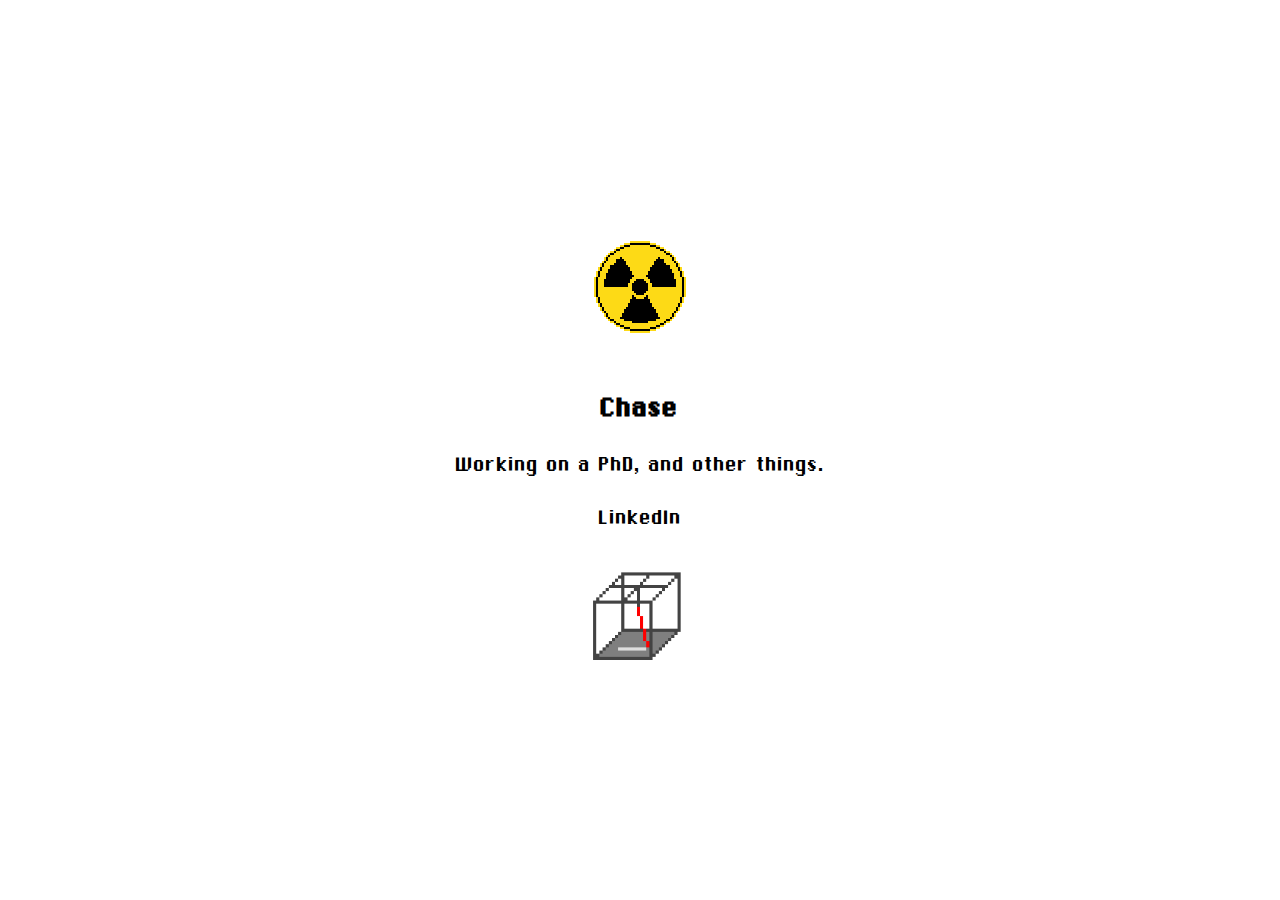
<file: index.html>
<!DOCTYPE html>
<html lang="en">
<head>
    <meta charset="UTF-8">
    <meta name="viewport" content="width=device-width, initial-scale=1.0">
    <meta name="theme-color" content="white" id="theme-color-meta">
    <meta name="color-scheme" content="light dark">
    <meta name="description" content="Personal page of Chase Gesteland - PhD student and professional.">
    <title>Chase Gesteland</title>
    <style>
        @font-face {
            font-family: 'Chicago';
            src: url('fonts/ChicagoKare-Regular.woff') format('woff');
            font-weight: normal;
            font-style: normal;
        }

        html, body {
            height: 100%;
            margin: 0;
            padding: 0;
            overflow: hidden; /* Prevent scrolling */
            font-family: 'Chicago', Arial, sans-serif;
            transition: background-color 0.8s ease, color 0.8s ease;
        }

        body {
            display: flex;
            flex-direction: column;
            justify-content: center;
            align-items: center;
            text-align: center;
            padding: 20px;
            box-sizing: border-box;
        }

        #text {
            transition: color 0.8s ease;
            max-width: 90%;
            word-wrap: break-word;
            margin: 20px 0; /* Add spacing between the GIFs and text */
        }

        .gif-container {
            display: flex;
            justify-content: center;
            align-items: center;
            margin: 10px 0; /* Add spacing around GIFs */
        }

        .gif-container img {
            max-width: 100px; /* Adjust size of GIFs */
            height: auto;
        }

        a {
            color: inherit;
            text-decoration: none;
            transition: color 0.3s ease;
        }

        a:hover {
            text-decoration: underline;
            color: #0077b5; /* LinkedIn blue */
        }

        @media (prefers-color-scheme: light) {
            html, body {
                background-color: white;
                color: black;
            }

            #theme-color-meta {
                content: "white";
            }
        }

        @media (prefers-color-scheme: dark) {
            html, body {
                background-color: black;
                color: white;
            }

            #theme-color-meta {
                content: "black";
            }
        }
    </style>
</head>
<body>
    <div class="gif-container">
        <!-- Radiation Symbol GIF -->
        <img src="gifs/rad-piskel.gif" alt="Radiation Symbol">
    </div>
    <div id="text">
        <h1>Chase</h1>
        <p style="font-size: 24px;">Working on a PhD, and other things.</p>
        <a style="font-size: 24px;" href="https://www.linkedin.com/in/chasegesteland/" target="_blank">LinkedIn</a>
    </div>
    <div class="gif-container">
        <!-- Printer GIF -->
        <img src="gifs/LPBF.gif" alt="3D Printer">
    </div>
    <script>
        // Dynamically update the theme-color meta tag based on the user's settings
        function updateThemeColor() {
            const themeColorMeta = document.getElementById("theme-color-meta");
            const isDarkMode = window.matchMedia("(prefers-color-scheme: dark)").matches;
            themeColorMeta.setAttribute("content", isDarkMode ? "black" : "white");
        }

        // Initial setup
        updateThemeColor();

        // Listen for changes to the user's system settings
        window.matchMedia("(prefers-color-scheme: dark)").addEventListener("change", updateThemeColor);
    </script>
</body>
</html>
</file>
